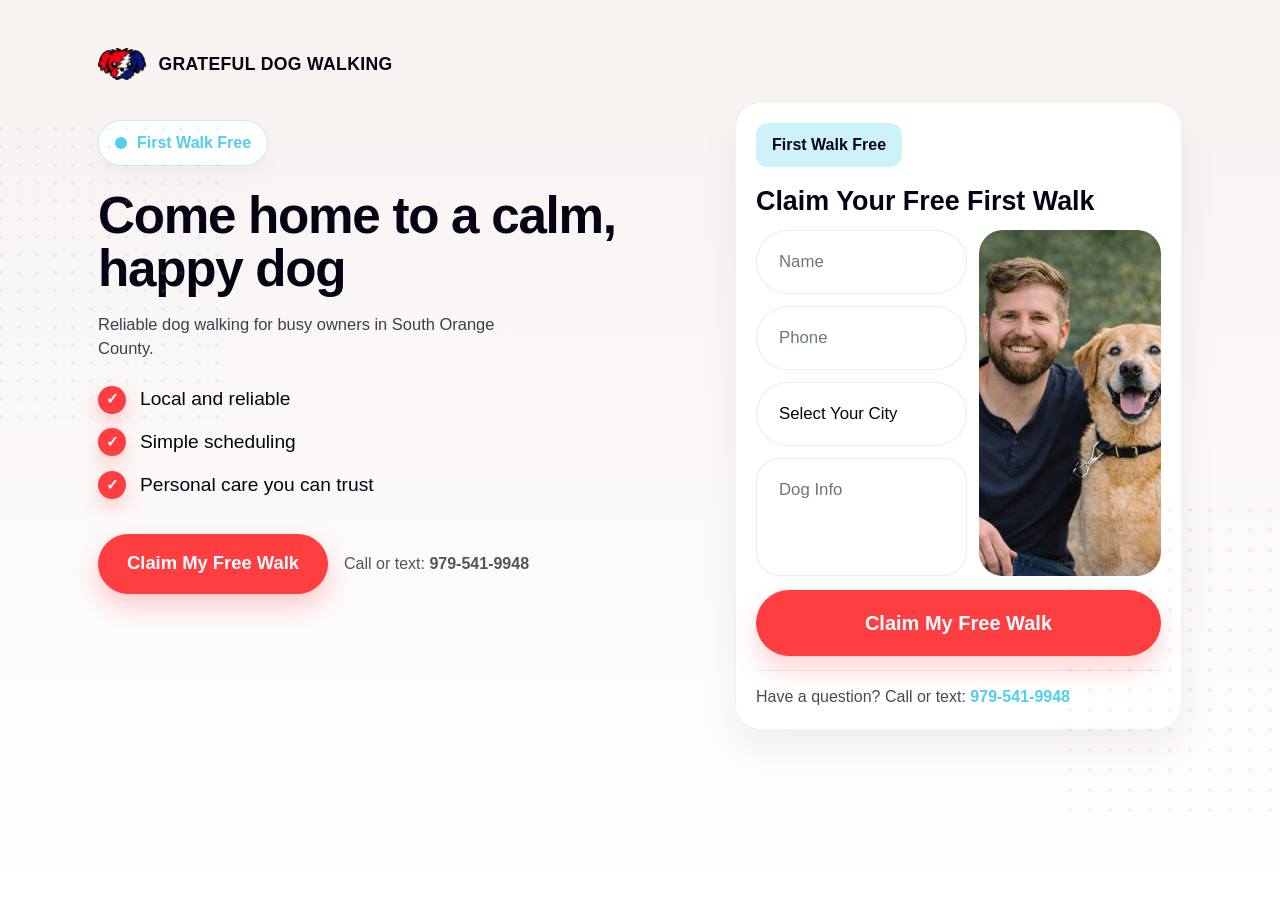
<file: first-walk.html>
<!DOCTYPE html>
<html lang="en">

<head>
    <meta charset="utf-8">
    <title>First Walk Free | Grateful Dog Walking</title>
    <meta content="width=device-width, initial-scale=1.0" name="viewport">
    <meta content="Claim your first walk free with Grateful Dog Walking." name="description">

    <link href="css/bootstrap.min.css" rel="stylesheet">
    <link href="css/style.css" rel="stylesheet">

    <style>
       .landing-wrap {
    background: linear-gradient(180deg, #f8f2f0 0%, #ffffff 100%);
    min-height: 100vh;
    padding: 24px 0 44px;
}

.landing-wrap::before {
    content: "";
    position: absolute;
    top: 160px;
    left: -20px;
    width: 240px;
    height: 240px;
    background-image: radial-gradient(rgba(81, 207, 237, 0.22) 2px, transparent 2px);
    background-size: 18px 18px;
    opacity: 0.7;
    pointer-events: none;
}

.landing-wrap::after {
    content: "";
    position: absolute;
    bottom: 70px;
    right: 0;
    width: 180px;
    height: 180px;
    background-image: radial-gradient(rgba(255, 62, 65, 0.12) 2px, transparent 2px);
    background-size: 18px 18px;
    opacity: 0.45;
    pointer-events: none;
}

        .landing-shell {
    border-radius: 28px;
    padding: 24px 28px 36px;
}

        .landing-brand {
    display: flex;
    align-items: center;
    gap: 12px;
    margin-bottom: 22px;
}

        .brand-paw {
            width: 18px;
            height: 18px;
            background: var(--primary);
            border-radius: 50% 50% 45% 45%;
            position: relative;
            transform: rotate(45deg);
            flex: 0 0 18px;
        }

        .brand-paw::before,
        .brand-paw::after {
            content: "";
            position: absolute;
            background: var(--primary);
            border-radius: 50%;
        }

        .brand-paw::before {
            width: 8px;
            height: 8px;
            top: -8px;
            left: 0;
        }

        .brand-paw::after {
            width: 8px;
            height: 8px;
            top: 0;
            left: -8px;
        }

        .brand-text {
            font-weight: 700;
            font-size: 1.1rem;
            letter-spacing: .02em;
            color: var(--dark);
            text-transform: uppercase;
        }

        .hero-cta-row .btn-light {
    background: #ffffff;
    border: 1px solid rgba(6, 3, 21, .08);
    color: var(--dark);
    box-shadow: 0 8px 20px rgba(0, 0, 0, .04);
    font-weight: 700;
}

.hero-cta-row .btn-light:hover {
    color: var(--dark);
    border-color: rgba(6, 3, 21, .18);
    background: #ffffff;
}

.hero-cta-row .btn {
    min-height: 56px;
    border-radius: 999px;
    padding-left: 26px;
    padding-right: 26px;
    font-size: 1.05rem;
    font-weight: 700;
}

        .hero-grid {
            align-items: stretch;
        }

        .left-copy {
            padding-right: 12px;
        }

        .eyebrow-pill {
            display: inline-flex;
            align-items: center;
            gap: 10px;
            border: 1px solid rgba(81, 207, 237, .35);
            background: #ffffff;
            color: var(--secondary);
            border-radius: 999px;
            padding: 10px 16px;
            font-weight: 600;
            margin-bottom: 24px;
            box-shadow: 0 8px 20px rgba(0, 0, 0, .04);
        }

        .eyebrow-dot {
            width: 12px;
            height: 12px;
            border-radius: 50%;
            background: var(--secondary);
            flex: 0 0 12px;
        }

       .landing-title {
    font-size: clamp(2.15rem, 4vw, 3.9rem);
    line-height: 1.03;
    font-weight: 800;
    color: var(--dark);
    margin-bottom: 18px;
    max-width: 600px;
    letter-spacing: -0.025em;
}

        .landing-subtext {
    font-size: 1.03rem;
    line-height: 1.45;
    color: rgba(6, 3, 21, .76);
    max-width: 420px;
    margin-bottom: 24px;
}

        .landing-wrap {
    position: relative;
    overflow: hidden;
}

/* LEFT dot pattern */
.landing-wrap::before {
    content: "";
    position: absolute;
    top: 120px;
    left: -80px;
    width: 300px;
    height: 300px;

    background-image: radial-gradient(rgba(81, 207, 237, 0.25) 2px, transparent 2px);
    background-size: 18px 18px;

    opacity: 0.6;
    pointer-events: none;
}

/* RIGHT dot pattern */
.landing-wrap::after {
    content: "";
    position: absolute;
    bottom: 80px;
    right: -100px;
    width: 320px;
    height: 320px;

    background-image: radial-gradient(rgba(255, 62, 65, 0.18) 2px, transparent 2px);
    background-size: 20px 20px;

    opacity: 0.6;
    pointer-events: none;
}
        
        .trust-list {
            display: grid;
            gap: 14px;
            margin-bottom: 34px;
        }

        .trust-item {
            display: flex;
            align-items: center;
            gap: 14px;
            color: var(--dark);
            font-size: 1.2rem;
            font-weight: 500;
        }

        .trust-check {
            width: 28px;
            height: 28px;
            border-radius: 50%;
            background: var(--primary);
            color: #fff;
            display: inline-flex;
            align-items: center;
            justify-content: center;
            font-size: 15px;
            font-weight: 700;
            flex: 0 0 28px;
            box-shadow: 0 8px 18px rgba(255, 62, 65, .25);
        }

        .hero-cta-row {
            display: flex;
            flex-wrap: wrap;
            gap: 16px;
            align-items: center;
        }

        .hero-cta-row .btn {
            min-height: 60px;
            border-radius: 999px;
            padding-left: 28px;
            padding-right: 28px;
            font-size: 1.15rem;
            font-weight: 700;
        }

        .hero-cta-row .btn-light {
            background: #fff;
            border: 1px solid rgba(6, 3, 21, .10);
            color: var(--dark);
            box-shadow: 0 10px 25px rgba(0, 0, 0, .05);
        }

        .hero-cta-row .btn-light:hover {
            color: var(--primary);
            border-color: rgba(255, 62, 65, .25);
        }

        .form-panel-wrap {
            position: relative;
        }

.left-copy {
    padding-right: 30px;
    padding-top: 18px;
}

        .form-panel {
    background: #ffffff;
    border-radius: 26px;
    padding: 20px;
    box-shadow: 0 18px 40px rgba(0, 0, 0, .06);
    border: 1px solid rgba(6, 3, 21, .05);
}

        .form-top-pill {
            display: inline-block;
            background: rgba(81, 207, 237, .28);
            color: var(--dark);
            padding: 10px 16px;
            border-radius: 12px;
            font-weight: 700;
            margin-bottom: 20px;
        }

      .form-title {
    font-size: clamp(1.55rem, 2.1vw, 2.2rem);
    line-height: 1.08;
    font-weight: 800;
    color: var(--dark);
    margin-bottom: 14px;
}

        .form-layout {
            display: grid;
            grid-template-columns: 1.1fr .9fr;
            gap: 0;
            align-items: stretch;
        }

       .form-fields {
    display: grid;
    gap: 12px;
    padding-right: 12px;
}


        .form-photo-box {
            border-radius: 24px;
            overflow: hidden;
            min-height: 100%;
            background: #f3f3f3;
            display: flex;
            align-items: stretch;
        }

        .form-photo-box img {
            width: 100%;
            height: 100%;
            object-fit: cover;
            display: block;
        }

        .form-panel .form-control,
        .form-panel .form-select {
            min-height: 64px;
            border-radius: 999px;
            border: 1px solid rgba(6, 3, 21, .08);
            background: #ffffff;
            padding-left: 22px;
            padding-right: 22px;
            font-size: 1.05rem;
            color: var(--dark);
            box-shadow: none;
        }

        .form-panel textarea.form-control {
            min-height: 118px;
            border-radius: 24px;
            padding-top: 18px;
            resize: none;
        }

        .form-panel .form-control:focus,
        .form-panel .form-select:focus {
            border-color: rgba(81, 207, 237, .7);
            box-shadow: 0 0 0 0.2rem rgba(81, 207, 237, .18);
        }

        .form-submit-wrap {
    margin-top: 14px;
}

        .form-submit-wrap .btn {
            min-height: 66px;
            border-radius: 999px;
            font-size: 1.25rem;
            font-weight: 800;
            box-shadow: 0 14px 26px rgba(255, 62, 65, .22);
        }

       .form-footer {
    margin-top: 14px;
    padding-top: 14px;
    border-top: 1px solid rgba(6, 3, 21, .07);
    font-size: 1rem;
    color: rgba(6, 3, 21, .72);
}

.form-footer a {
    font-weight: 700;
    color: var(--secondary);
    text-decoration: none;
}

.main-cta {
    min-height: 56px;
    border-radius: 999px;
    padding: 0 28px;
    font-size: 1.05rem;
    font-weight: 700;
    box-shadow: 0 12px 24px rgba(255, 62, 65, 0.25);
}

.brand-logo {
    height: 32px;
    width: auto;
    object-fit: contain;
}

.main-cta,
.btn-secondary-outline {
    display: inline-flex;
    align-items: center;
    justify-content: center;

    min-height: 56px;
    border-radius: 999px;
    padding: 0 28px;

    font-size: 1.05rem;
    font-weight: 700;

    line-height: 1;
}

.btn-secondary-outline {
    min-height: 56px;
    border-radius: 999px;
    padding: 0 26px;
    font-size: 1.05rem;
    font-weight: 700;

    background: #ffffff;
    border: 1px solid rgba(6, 3, 21, 0.08);
    color: var(--dark);

    box-shadow: 0 8px 20px rgba(0, 0, 0, 0.04);
}

@media (max-width: 768px) {
    .brand-logo {
        height: 26px;
    }
}

.btn-secondary-outline:hover {
    border-color: rgba(6, 3, 21, 0.18);
    color: var(--dark);
}

        @media (max-width: 1199.98px) {
            .landing-title {
                max-width: 100%;
            }

            .landing-subtext {
                font-size: 1.18rem;
            }

            .trust-item {
                font-size: 1.05rem;
            }

            .form-title {
                font-size: 2rem;
            }
        }

        @media (max-width: 991.98px) {
            .landing-wrap {
                padding: 24px 0 40px;
            }

            .landing-shell {
                padding: 20px 8px 24px;
            }

             .left-copy {
        padding-right: 0;
        padding-top: 0;
        margin-bottom: 32px;
    }

            .form-layout {
                grid-template-columns: 1fr;
                gap: 16px;
            }

            .form-fields {
                padding-right: 0;
            }

            .form-photo-box {
                min-height: 260px;
                max-height: 360px;
            }
        }

        @media (max-width: 575.98px) {
            .landing-title {
                font-size: 2.45rem;
            }

            .landing-subtext {
                font-size: 1.05rem;
            }

            .hero-cta-row {
                flex-direction: column;
                align-items: stretch;
            }

            .hero-cta-row .btn {
                width: 100%;
            }

            .form-panel {
                padding: 18px;
                border-radius: 22px;
            }

            .form-title {
                font-size: 1.75rem;
            }

            .form-footer {
                font-size: 1rem;
            }

        
        }
        
    </style>
</head>

<body>
    <div class="container-fluid landing-wrap">
        <div class="container landing-shell">

           <div class="landing-brand">
    <img src="img/Grateful Dog Walking Logo.png" alt="Grateful Dog Walking Logo" class="brand-logo">
    <span class="brand-text">Grateful Dog Walking</span>
</div>

            <div class="row g-2 hero-grid">
                <div class="col-lg-7">
                    <div class="left-copy">
                        <div class="eyebrow-pill">
                            <span class="eyebrow-dot"></span>
                            First Walk Free
                        </div>

                        <h1 class="landing-title">Come home to a calm, happy dog</h1>

                        <p class="landing-subtext">
                            Reliable dog walking for busy owners in South Orange County.
                        </p>

                        <div class="trust-list">
                            <div class="trust-item">
                                <span class="trust-check">✓</span>
                                <span>Local and reliable</span>
                            </div>
                            <div class="trust-item">
                                <span class="trust-check">✓</span>
                                <span>Simple scheduling</span>
                            </div>
                            <div class="trust-item">
                                <span class="trust-check">✓</span>
                                <span>Personal care you can trust</span>
                            </div>
                        </div>

                       <div class="hero-cta-row">
    <button class="btn btn-primary main-cta" onclick="focusForm()">
        Claim My Free Walk
    </button>

    <div class="phone-text">
  Call or text: <strong>979-541-9948</strong>
</div>

</div>
                    </div>
                </div>

                <div class="col-lg-5">
                    <div class="form-panel-wrap" id="lead-form">
                        <div class="form-panel">
                            <div class="form-top-pill">First Walk Free</div>
                            <h2 class="form-title">Claim Your Free First Walk</h2>

                            <form action="https://formsubmit.co/gratefuldogwalking1@gmail.com" method="POST">
                                <input type="hidden" name="_next" value="https://www.gratefuldogwalking.com/thanks.html">
                                <input type="hidden" name="_subject" value="New First Walk Lead!">
                                <input type="hidden" name="_template" value="table">
                                <input type="hidden" name="_captcha" value="false">

                                <div class="form-layout">
                                    <div class="form-fields">
                                        <input type="text" class="form-control" placeholder="Name" name="name" required>
                                        <input type="tel" class="form-control" placeholder="Phone" name="phone" required>

                                        <select class="form-select" name="city" required>
                                            <option value="" selected disabled>Select Your City</option>
                                            <option value="Dana Point">Dana Point</option>
                                            <option value="Laguna Niguel">Laguna Niguel</option>
                                            <option value="San Clemente">San Clemente</option>
                                            <option value="San Juan Capistrano">San Juan Capistrano</option>
                                        </select>

                                        <textarea class="form-control" placeholder="Dog Info" name="message"></textarea>
                                    </div>

                                    <div class="form-photo-box">
                                        <img src="img/my-photo.png" alt="Matt from Grateful Dog Walking">
                                    </div>
                                </div>

                                <div class="form-submit-wrap">
                                    <button class="btn btn-primary w-100" type="submit">Claim My Free Walk</button>
                                </div>
                            </form>

                            <div class="form-footer">
                                Have a question? Call or text:
                                <a href="tel:9795419948">979-541-9948</a>
                            </div>
                        </div>
                    </div>
                </div>
            </div>

        </div>
    </div>
</body>

<script>
function focusForm() {
    const firstInput = document.querySelector('input[name="name"]');
    if (firstInput) {
        firstInput.focus();
    }

    const form = document.querySelector('.form-panel');
    if (form) {
        form.style.boxShadow = "0 0 0 4px rgba(81, 207, 237, 0.25)";
        setTimeout(() => {
            form.style.boxShadow = "0 18px 40px rgba(0, 0, 0, .06)";
        }, 800);
    }
}
</script>

</html>
</file>
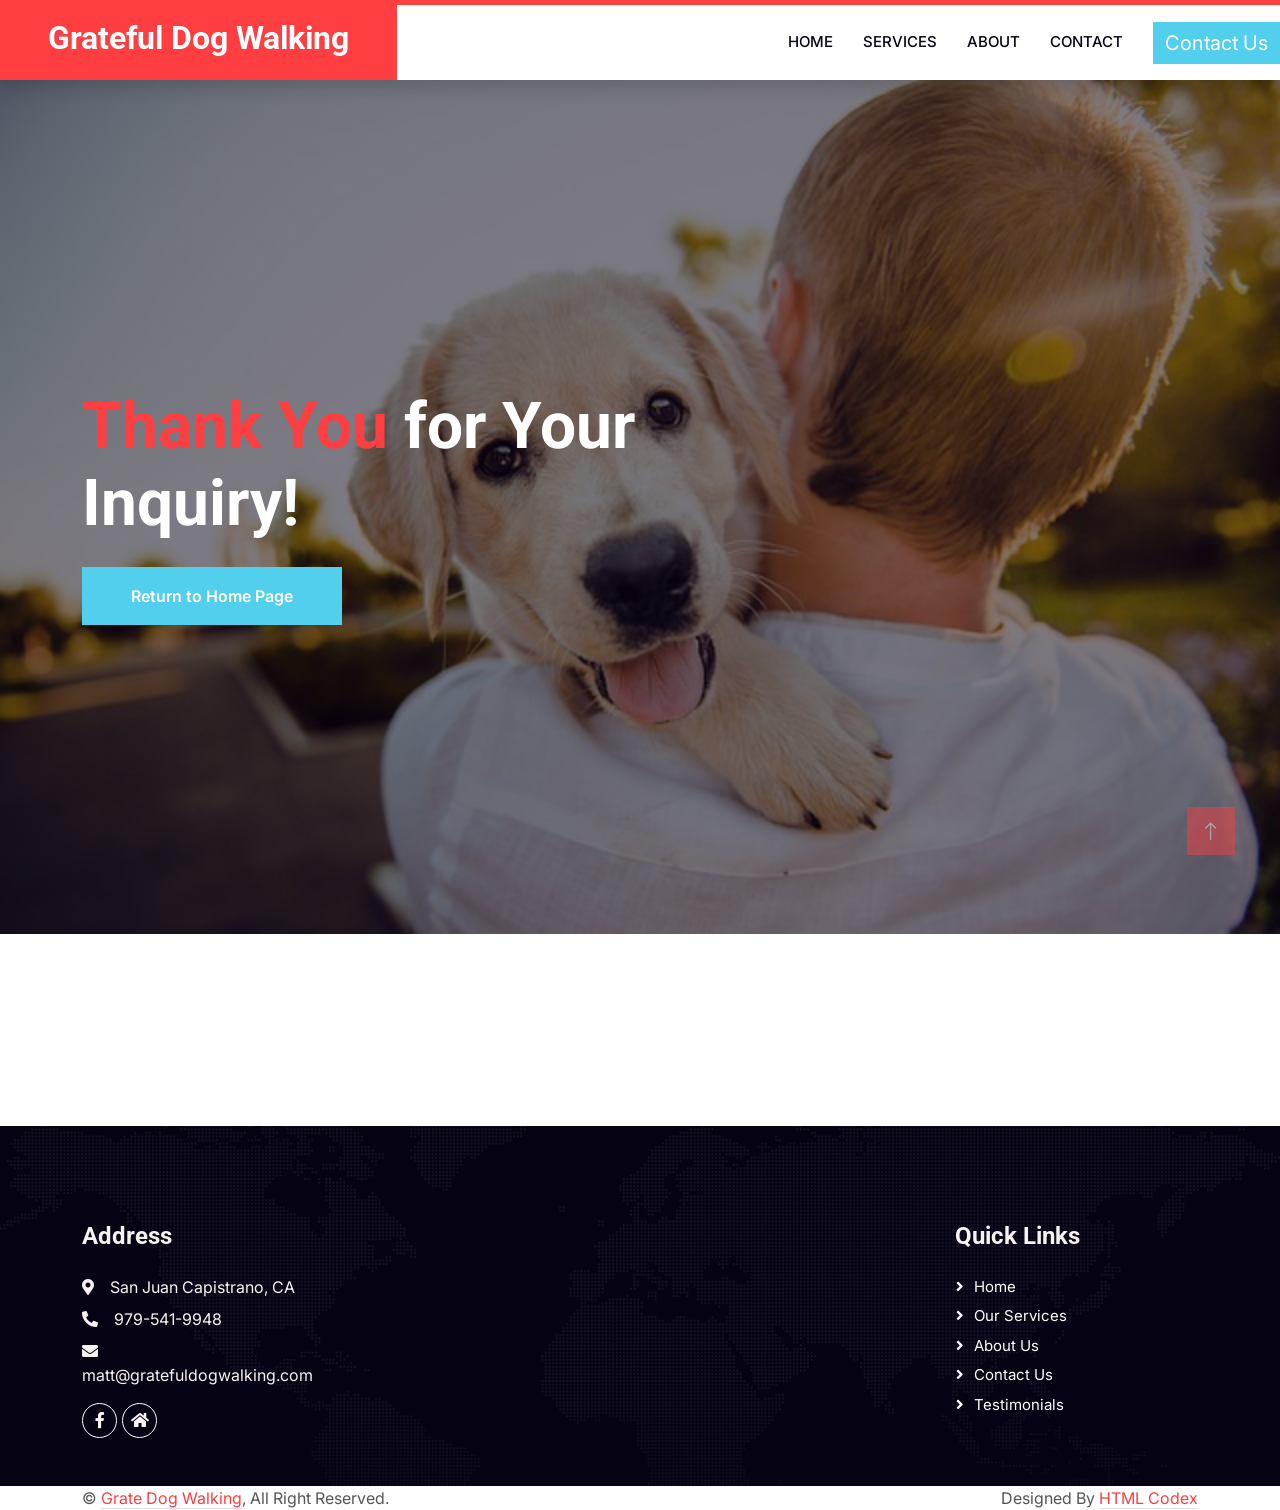
<file: thanks.html>
<!DOCTYPE html>
<html lang="en">

<head>
    <meta charset="utf-8">
    <title>Logistica - Shipping Company Website Template</title>
    <meta content="width=device-width, initial-scale=1.0" name="viewport">
    <meta content="" name="keywords">
    <meta content="" name="description">

    <!-- Favicon -->
    <link href="img/favicon.ico" rel="icon">

    <!-- Google Web Fonts -->
    <link rel="preconnect" href="https://fonts.googleapis.com">
    <link rel="preconnect" href="https://fonts.gstatic.com" crossorigin>
    <link href="https://fonts.googleapis.com/css2?family=Inter:wght@400;600&family=Roboto:wght@500;700&display=swap" rel="stylesheet">

    <!-- Icon Font Stylesheet -->
    <link href="https://cdnjs.cloudflare.com/ajax/libs/font-awesome/5.10.0/css/all.min.css" rel="stylesheet">
    <link href="https://cdn.jsdelivr.net/npm/bootstrap-icons@1.4.1/font/bootstrap-icons.css" rel="stylesheet">

    <!-- Libraries Stylesheet -->
    <link href="lib/animate/animate.min.css" rel="stylesheet">
    <link href="lib/owlcarousel/assets/owl.carousel.min.css" rel="stylesheet">

    <!-- Customized Bootstrap Stylesheet -->
    <link href="css/bootstrap.min.css" rel="stylesheet">

    <!-- Template Stylesheet -->
    <link href="css/style.css" rel="stylesheet">
</head>

<body>
    <!-- Spinner Start -->
    <div id="spinner" class="show bg-white position-fixed translate-middle w-100 vh-100 top-50 start-50 d-flex align-items-center justify-content-center">
        <div class="spinner-grow text-primary" style="width: 3rem; height: 3rem;" role="status">
            <span class="sr-only">Loading...</span>
        </div>
    </div>
    <!-- Spinner End -->


    <!-- Navbar Start -->
    <nav class="navbar navbar-expand-lg bg-white navbar-light shadow border-top border-5 border-primary sticky-top p-0">
        <a href="index.html" class="navbar-brand bg-primary d-flex align-items-center px-4 px-lg-5">
            <h2 class="mb-2 text-white">Grateful Dog Walking</h2>
        </a>
        <button type="button" class="navbar-toggler me-4" data-bs-toggle="collapse" data-bs-target="#navbarCollapse">
            <span class="navbar-toggler-icon"></span>
        </button>
        <div class="collapse navbar-collapse" id="navbarCollapse">
            <div class="navbar-nav ms-auto p-4 p-lg-0">
                <a href="index.html" class="nav-item nav-link">Home</a>
                <a href="index.html#service" class="nav-item nav-link">Services</a>
                <a href="index.html#about" class="nav-item nav-link">About</a>
                <a href="index.html#quote" class="nav-item nav-link">Contact</a>
                <!-- <div class="nav-item dropdown">
                    <a href="#" class="nav-link dropdown-toggle" data-bs-toggle="dropdown">Pages</a>
                    <div class="dropdown-menu fade-up m-0">
                        <a href="price.html" class="dropdown-item">Pricing Plan</a>
                        <a href="feature.html" class="dropdown-item">Features</a>
                        <a href="quote.html" class="dropdown-item">Free Quote</a>
                        <a href="team.html" class="dropdown-item">Our Team</a>
                        <a href="testimonial.html" class="dropdown-item">Testimonial</a>
                        <a href="404.html" class="dropdown-item">404 Page</a>
                        <a href="#about" style="color:white;">About</a>
                    </div> -->
                </div>
                <!-- <a href="contact.html" class="nav-item nav-link">Contact</a> -->
                <a href="index.html#quote"  style="display:inline-flex;font-weight:400;font-size:1.25rem;
                color:#FFFF;background-color:#51CFED;border-color:#51CFED;text-align:center;vertical-align:middle;padding:.375rem .75rem;border-radius:0px;">
                Contact Us</a>
            </div>
            <!-- <h4 class="m-0 pe-lg-5 d-none d-lg-block"><i class="fa fa-phone text-primary me-3"></i>979-541-9948</h4> -->
        </div>
    </nav>
    <!-- Navbar End -->


    <!-- Carousel Start -->
    <div class="container-fluid p-0 pb-5" id="index">
        <div class="owl-carousel header-carousel position-relative mb-5">
            <div class="owl-carousel-item position-relative">
                <img class="img-fluid" src="img/thanks.jpg" alt="">
                <div class="position-absolute top-0 start-0 w-100 h-100 d-flex align-items-center" style="background: rgba(6, 3, 21, .5);">
                    <div class="container">
                        <div class="row justify-content-start">
                            <div class="col-10 col-lg-8">
                                <h1 class="display-3 text-white animated slideInDown mb-4"><span class="text-primary">Thank You</span> for Your Inquiry!</h1>
 
                                <!-- <a href="" class="btn btn-primary py-md-3 px-md-5 me-3 animated slideInLeft">Read More</a> -->
                                <a href="index.html" class="btn btn-secondary py-md-3 px-md-5 animated slideInRight">Return to Home Page</a>
                            </div>
                        </div>
                    </div>
                </div>
            </div>
        </div>
    </div>
    <!-- Carousel End -->


    <!-- Footer Start -->
    <div class="container-fluid bg-dark text-light footer pt-5 wow fadeIn" data-wow-delay="0.1s" style="margin-top: 6rem;">
        <div class="container py-5">
            <div class="row g-5">
                <div class="col-lg-3 col-md-6">
                    <h4 class="text-light mb-4">Address</h4>
                    <p class="mb-2"><i class="fa fa-map-marker-alt me-3"></i>San Juan Capistrano, CA</p>
                    <p class="mb-2"><i class="fa fa-phone-alt me-3"></i>979-541-9948</p>
                    <p class="mb-2"><i class="fa fa-envelope me-3"></i>matt@gratefuldogwalking.com</p>
                    <div class="d-flex pt-2">
                        <a class="btn btn-outline-light btn-social" href="https://www.facebook.com/profile.php?id=100093485180494">
                            <i class="fab fa-facebook-f"></i></a>
                        <a class="btn btn-outline-light btn-social" href="https://nextdoor.com/pages/grateful-dog-walking-san-juan-capistrano-ca/?init_source=org_pages">
                            <i class="fas fa-home"></i></a>
                    </div>
                </div>
                <div class="col-lg-3 col-md-6">
                    <!-- <h4 class="text-light mb-4">Services</h4>
                    <a class="btn btn-link" href="">Air Freight</a>
                    <a class="btn btn-link" href="">Sea Freight</a>
                    <a class="btn btn-link" href="">Road Freight</a>
                    <a class="btn btn-link" href="">Logistic Solutions</a>
                    <a class="btn btn-link" href="">Industry solutions</a> -->
                </div>
                <div class="col-lg-3 col-md-6">
                    <!-- <h4 class="text-light mb-4">Quick Links</h4>
                    <a class="btn btn-link" href="#about">About Us</a>
                    <a class="btn btn-link" href="#quote">Contact Us</a>
                    <a class="btn btn-link" href="#service">Our Services</a> -->
                </div>
                <div class="col-lg-3 col-md-6">
                    <h4 class="text-light mb-4">Quick Links</h4>
                    <a class="btn btn-link" href="index.html">Home</a>
                    <a class="btn btn-link" href="index.html#service">Our Services</a>
                    <a class="btn btn-link" href="index.html#about">About Us</a>
                    <a class="btn btn-link" href="index.html#quote">Contact Us</a>
                    <a class="btn btn-link" href="index.html#testomonial">Testimonials</a>
                    <!-- <h4 class="text-light mb-4">Newsletter</h4>
                    <p>Dolor amet sit justo amet elitr clita ipsum elitr est.</p>
                    <div class="position-relative mx-auto" style="max-width: 400px;">
                        <input class="form-control border-0 w-100 py-3 ps-4 pe-5" type="text" placeholder="Your email">
                        <button type="button" class="btn btn-primary py-2 position-absolute top-0 end-0 mt-2 me-2">SignUp</button> -->
                    </div>
                </div>
            </div>
        </div>
        <div class="container">
            <div class="copyright">
                <div class="row">
                    <div class="col-md-6 text-center text-md-start mb-3 mb-md-0">
                        &copy; <a class="border-bottom" href="#">Grate Dog Walking</a>, All Right Reserved.
                    </div>
                    <div class="col-md-6 text-center text-md-end">
                        <!--/*** This template is free as long as you keep the footer author’s credit link/attribution link/backlink. If you'd like to use the template without the footer author’s credit link/attribution link/backlink, you can purchase the Credit Removal License from "https://htmlcodex.com/credit-removal". Thank you for your support. ***/-->
                        Designed By <a class="border-bottom" href="https://htmlcodex.com">HTML Codex</a>
                    </div>
                </div>
            </div>
        </div>
    </div>
    <!-- Footer End -->


    <!-- Back to Top -->
    <a href="#" class="btn btn-lg btn-primary btn-lg-square rounded-0 back-to-top"><i class="bi bi-arrow-up"></i></a>


    <!-- JavaScript Libraries -->
    <script src="https://code.jquery.com/jquery-3.4.1.min.js"></script>
    <script src="https://cdn.jsdelivr.net/npm/bootstrap@5.0.0/dist/js/bootstrap.bundle.min.js"></script>
    <script src="lib/wow/wow.min.js"></script>
    <script src="lib/easing/easing.min.js"></script>
    <script src="lib/waypoints/waypoints.min.js"></script>
    <script src="lib/counterup/counterup.min.js"></script>
    <script src="lib/owlcarousel/owl.carousel.min.js"></script>

    <!-- Template Javascript -->
    <script src="js/main.js"></script>
</body>

</html>
</file>
<file: css/style.css>
/********** Template CSS **********/
:root {
    --primary: #FF3E41;
    --secondary: #51CFED;
    --light: #F8F2F0;
    --dark: #060315;
}

.fw-medium {
    font-weight: 600 !important;
}

.back-to-top {
    position: fixed;
    display: none;
    right: 45px;
    bottom: 45px;
    z-index: 99;
}


/*** Spinner ***/
#spinner {
    opacity: 0;
    visibility: hidden;
    transition: opacity .5s ease-out, visibility 0s linear .5s;
    z-index: 99999;
}

#spinner.show {
    transition: opacity .5s ease-out, visibility 0s linear 0s;
    visibility: visible;
    opacity: 1;
}


/*** Button ***/
.btn {
    font-weight: 600;
    transition: .5s;
}

.btn.btn-primary,
.btn.btn-secondary {
    color: #FFFFFF;
}

.btn-square {
    width: 38px;
    height: 38px;
}

.btn-sm-square {
    width: 32px;
    height: 32px;
}

.btn-lg-square {
    width: 48px;
    height: 48px;
}

.btn-square,
.btn-sm-square,
.btn-lg-square {
    padding: 0;
    display: flex;
    align-items: center;
    justify-content: center;
    font-weight: normal;
}

/*** Navbar ***/
.navbar .dropdown-toggle::after {
    border: none;
    content: "\f107";
    font-family: "Font Awesome 5 Free";
    font-weight: 900;
    vertical-align: middle;
    margin-left: 8px;
}

.navbar-light .navbar-nav .nav-link {
    position: relative;
    margin-right: 30px;
    padding: 25px 0;
    color: #FFFFFF;
    font-size: 15px;
    text-transform: uppercase;
    outline: none;
}

.navbar-light .navbar-nav .nav-link:hover,
.navbar-light .navbar-nav .nav-link.active {
    color: var(--primary);
}

.navbar-logo {
    height: 40px;
    width: auto;
    object-fit: contain;
}

@media (max-width: 991.98px) {
    .navbar-light .navbar-nav .nav-link  {
        margin-right: 0;
        padding: 10px 0;
    }

    .navbar-light .navbar-nav {
        border-top: 1px solid #EEEEEE;
    }
}

@media (max-width: 768px) {
    .brand-title {
        font-size: 1.1rem;
    }

    .navbar-logo {
        height: 30px;
    }
}

.navbar-light .navbar-brand,
.navbar-light a.btn {
    height: 75px;
}

.navbar-light .navbar-nav .nav-link {
    color: var(--dark);
    font-weight: 500;
}

.navbar-light.sticky-top {
    top: -100px;
    transition: .5s;
}

.navbar-logo {
    height: 36px;
    width: auto;
    object-fit: contain;
}

.brand-title {
    font-size: 1.4rem; /* smaller than original h2 */
    font-weight: 700;
    color: var(--dark);
    margin-bottom: 0;
    line-height: 1;
    display: inline-flex;
    align-items: center;
}

@media (min-width: 992px) {
    .navbar-light .navbar-nav .nav-link::before {
        position: absolute;
        content: "";
        width: 0;
        height: 5px;
        top: -6px;
        left: 50%;
        background: #FFFFFF;
        transition: .5s;
    }

    .navbar-light .navbar-nav .nav-link:hover::before,
    .navbar-light .navbar-nav .nav-link.active::before {
        width: 100%;
        left: 0;
    }

    @media (max-width: 768px) {
    .brand-name {
        font-size: 1rem;
    }

    .navbar-logo {
        height: 32px;
    }
}

    .navbar-light .navbar-nav .nav-link.nav-contact::before {
        display: none;
    }

    .navbar .nav-item .dropdown-menu {
        display: block;
        border: none;
        margin-top: 0;
        top: 150%;
        opacity: 0;
        visibility: hidden;
        transition: .5s;
    }

    .navbar .nav-item:hover .dropdown-menu {
        top: 100%;
        visibility: visible;
        transition: .5s;
        opacity: 1;
    }
}


/*** Header ***/
@media (max-width: 768px) {
    .header-carousel .owl-carousel-item {
        position: relative;
        min-height: 500px;
    }
    
    .header-carousel .owl-carousel-item img {
        position: absolute;
        width: 100%;
        height: 100%;
        object-fit: cover;
    }

    .header-carousel .owl-carousel-item h5,
    .header-carousel .owl-carousel-item p {
        font-size: 14px !important;
        font-weight: 400 !important;
    }

    .header-carousel .owl-carousel-item h1 {
        font-size: 30px;
        font-weight: 600;
    }
}

.header-carousel .owl-nav {
    position: absolute;
    top: 50%;
    right: 8%;
    transform: translateY(-50%);
    display: flex;
    flex-direction: column;
}

.header-carousel .owl-nav .owl-prev,
.header-carousel .owl-nav .owl-next {
    margin: 7px 0;
    width: 45px;
    height: 45px;
    display: flex;
    align-items: center;
    justify-content: center;
    color: #FFFFFF;
    background: transparent;
    border: 1px solid #FFFFFF;
    border-radius: 45px;
    font-size: 22px;
    transition: .5s;
}

.header-carousel .owl-nav .owl-prev:hover,
.header-carousel .owl-nav .owl-next:hover {
    background: var(--primary);
    border-color: var(--primary);
}

.page-header {
    background: linear-gradient(rgba(6, 3, 21, .5), rgba(6, 3, 21, .5)), url(../img/carousel-1.jpg) center center no-repeat;
    background-size: cover;
}

.breadcrumb-item + .breadcrumb-item::before {
    color: var(--light);
}


/*** About ***/
@media (min-width: 992px) {
    .container.about {
        max-width: 100% !important;
    }

    .about-text  {
        padding-right: calc(((100% - 960px) / 2) + .75rem);
    }
}

@media (min-width: 1200px) {
    .about-text  {
        padding-right: calc(((100% - 1140px) / 2) + .75rem);
    }
}

@media (min-width: 1400px) {
    .about-text  {
        padding-right: calc(((100% - 1320px) / 2) + .75rem);
    }
}


/*** Feature ***/
@media (min-width: 992px) {
    .container.feature {
        max-width: 100% !important;
    }

    .feature-text  {
        padding-left: calc(((100% - 960px) / 2) + .75rem);
    }
}

@media (min-width: 1200px) {
    .feature-text  {
        padding-left: calc(((100% - 1140px) / 2) + .75rem);
    }
}

@media (min-width: 1400px) {
    .feature-text  {
        padding-left: calc(((100% - 1320px) / 2) + .75rem);
    }
}


/*** Service, Price & Team ***/
.service-item,
.price-item,
.team-item {
    box-shadow: 0 0 45px rgba(0, 0, 0, .07);
}

.service-item img,
.team-item img {
    transition: .5s;
}

.service-item:hover img,
.team-item:hover img {
    transform: scale(1.1);
}

.service-item a.btn-slide,
.price-item a.btn-slide,
.team-item div.btn-slide {
    position: relative;
    display: inline-block;
    overflow: hidden;
    font-size: 0;
}

.service-item a.btn-slide i,
.service-item a.btn-slide span,
.price-item a.btn-slide i,
.price-item a.btn-slide span,
.team-item div.btn-slide i,
.team-item div.btn-slide span {
    position: relative;
    height: 40px;
    padding: 0 15px;
    display: inline-flex;
    align-items: center;
    font-size: 16px;
    color: #FFFFFF;
    background: var(--primary);
    border-radius: 0 35px 35px 0;
    transition: .5s;
    z-index: 2;
}

.team-item div.btn-slide span a i {
    padding: 0 10px;
}

.team-item div.btn-slide span a:hover i {
    background: var(--secondary);
}

.service-item a.btn-slide span,
.price-item a.btn-slide span,
.team-item div.btn-slide span {
    padding-left: 0;
    left: -100%;
    z-index: 1;
}

.service-item:hover a.btn-slide i,
.price-item:hover a.btn-slide i,
.team-item:hover div.btn-slide i {
    border-radius: 0;
}

.service-item:hover a.btn-slide span,
.price-item:hover a.btn-slide span,
.team-item:hover div.btn-slide span {
    left: 0;
}

.service-item a.btn-slide:hover i,
.service-item a.btn-slide:hover span,
.price-item a.btn-slide:hover i,
.price-item a.btn-slide:hover span {
    background: var(--secondary);
}


/*** Testimonial ***/
.testimonial-carousel .owl-item .testimonial-item {
    position: relative;
    transition: .5s;
}

.testimonial-carousel .owl-item.center .testimonial-item {
    box-shadow: 0 0 45px rgba(0, 0, 0, .08);
    animation: pulse 1s ease-out .5s;
}

.testimonial-carousel .owl-dots {
    display: flex;
    align-items: center;
    justify-content: center;
}

.testimonial-carousel .owl-dot {
    position: relative;
    display: inline-block;
    margin: 0 5px;
    width: 15px;
    height: 15px;
    background: var(--primary);
    border: 5px solid var(--light);
    border-radius: 15px;
    transition: .5s;
}

.testimonial-carousel .owl-dot.active {
    background: var(--light);
    border-color: var(--primary);
}


/*** Contact ***/
@media (min-width: 992px) {
    .container.contact-page {
        max-width: 100% !important;
    }

    .contact-page .contact-form  {
        padding-left: calc(((100% - 960px) / 2) + .75rem);
    }
}

@media (min-width: 1200px) {
    .contact-page .contact-form  {
        padding-left: calc(((100% - 1140px) / 2) + .75rem);
    }
}

@media (min-width: 1400px) {
    .contact-page .contact-form  {
        padding-left: calc(((100% - 1320px) / 2) + .75rem);
    }
}


/*** Footer ***/
.footer {
    background: linear-gradient(rgba(6, 3, 21, .5), rgba(6, 3, 21, .5)), url(../img/map.png) center center no-repeat;
    background-size: cover;
}

.footer .btn.btn-social {
    margin-right: 5px;
    width: 35px;
    height: 35px;
    display: flex;
    align-items: center;
    justify-content: center;
    color: var(--light);
    border: 1px solid #FFFFFF;
    border-radius: 35px;
    transition: .3s;
}

.footer .btn.btn-social:hover {
    color: var(--primary);
}

.footer .btn.btn-link {
    display: block;
    margin-bottom: 5px;
    padding: 0;
    text-align: left;
    color: #FFFFFF;
    font-size: 15px;
    font-weight: normal;
    text-transform: capitalize;
    transition: .3s;
}

.footer .btn.btn-link::before {
    position: relative;
    content: "\f105";
    font-family: "Font Awesome 5 Free";
    font-weight: 900;
    margin-right: 10px;
}

.footer .btn.btn-link:hover {
    letter-spacing: 1px;
    box-shadow: none;
}

.footer .copyright {
    padding: 25px 0;
    font-size: 15px;
    border-top: 1px solid rgba(256, 256, 256, .1);
}

.footer .copyright a {
    color: var(--light);
}
</file>
